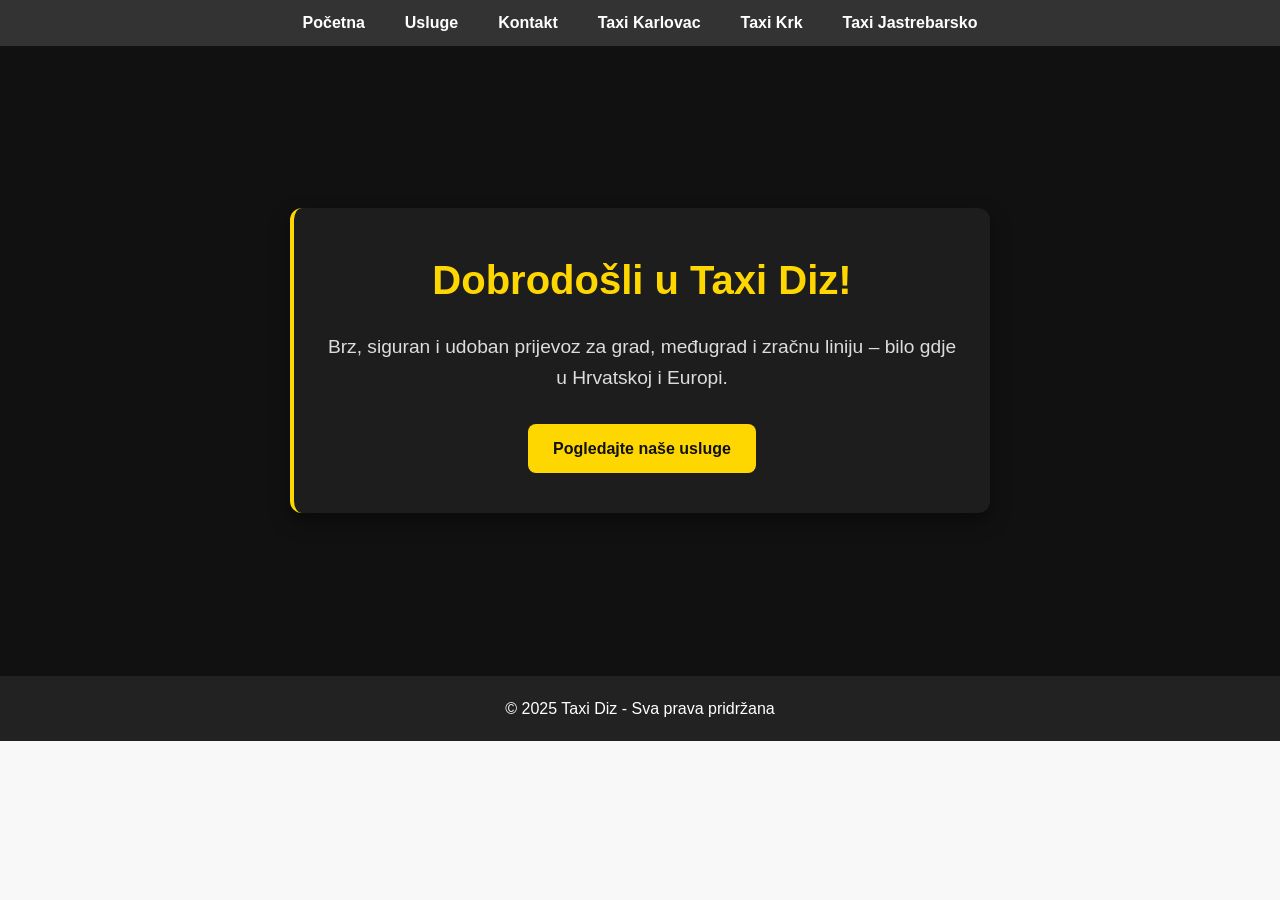
<file: index.html>
<!DOCTYPE html>
<html lang="hr">
<head>
    <meta charset="UTF-8">
    <meta name="viewport" content="width=device-width, initial-scale=1.0">
    <title>Početna - Taxi Diz</title>
    <meta name="description" content="Dobrodošli u Taxi Diz! Brz, siguran i udoban taxi i kombi prijevoz u Karlovcu, Krku i Jastrebarskom.">
    <link rel="stylesheet" href="style.css">
</head>
<body>
<nav>
  <div class="menu-toggle" id="mobile-menu">
    <span></span>
    <span></span>
    <span></span>
    <span></span>
  </div>
  <ul class="nav-list">
    <li><a href="index.html">Početna</a></li>
    <li><a href="usluge.html">Usluge</a></li>
    <li><a href="kontakt.html">Kontakt</a></li>
    <li><a href="karlovac.html">Taxi Karlovac</a></li>
    <li><a href="krk.html">Taxi Krk</a></li>
    <li><a href="jastrebarsko.html">Taxi Jastrebarsko</a></li>
  </ul>
</nav>
<script>
const mobileMenu = document.getElementById('mobile-menu');
const navList = document.querySelector('.nav-list');

mobileMenu.addEventListener('click', () => {
  navList.classList.toggle('active');
});
</script>

    <!-- HERO / DOBRODOŠLICA -->
    <section class="pocetna-dark">
        <div class="welcome-box">
            <h2>Dobrodošli u Taxi Diz!</h2>
            <p>Brz, siguran i udoban prijevoz za grad, međugrad i zračnu liniju – bilo gdje u Hrvatskoj i Europi.</p>
            <a href="usluge.html" class="btn-usluge">Pogledajte naše usluge</a>
        </div>
    </section>

    <!-- FOOTER -->
    <footer>
        <p>&copy; 2025 Taxi Diz - Sva prava pridržana</p>
    </footer>

</body>
</html>
</file>
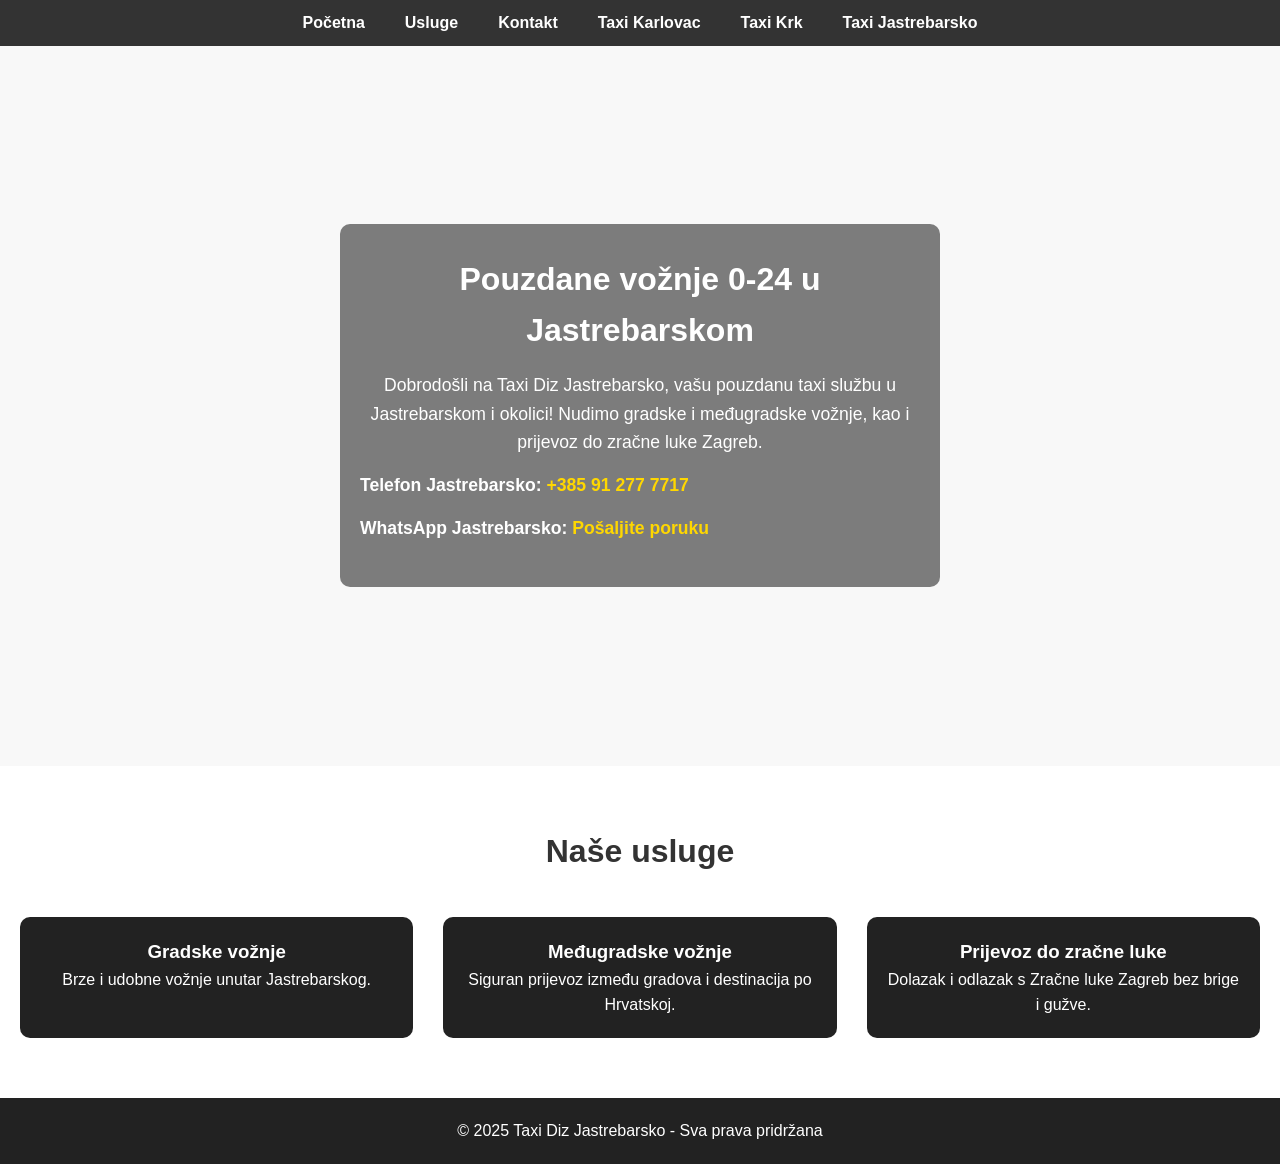
<file: jastrebarsko.html>
<!DOCTYPE html>
<html lang="hr">
<head>
    <meta charset="UTF-8">
    <meta name="viewport" content="width=device-width, initial-scale=1.0">
    <title>Taxi Jastrebarsko</title>
    <meta name="description" content="Taxi Jastrebarsko — brza i pouzdana taxi služba u Jastrebarskom i okolici. Nazovite nas za gradske i međugradske vožnje!">
    <link rel="stylesheet" href="style.css">
</head>
<body>
<nav>
  <div class="menu-toggle" id="mobile-menu">
    <span></span>
    <span></span>
    <span></span>
    <span></span>
  </div>
  <ul class="nav-list">
    <li><a href="index.html">Početna</a></li>
    <li><a href="usluge.html">Usluge</a></li>
    <li><a href="kontakt.html">Kontakt</a></li>
    <li><a href="karlovac.html">Taxi Karlovac</a></li>
    <li><a href="krk.html">Taxi Krk</a></li>
    <li><a href="jastrebarsko.html">Taxi Jastrebarsko</a></li>
  </ul>
</nav>
<script>
const mobileMenu = document.getElementById('mobile-menu');
const navList = document.querySelector('.nav-list');

mobileMenu.addEventListener('click', () => {
  navList.classList.toggle('active');
});
</script>
    <!-- HERO / LANDING SECTION -->
    <section class="hero">
        <div class="overlay">
            <h2>Pouzdane vožnje 0-24 u Jastrebarskom</h2>
            <p>Dobrodošli na Taxi Diz Jastrebarsko, vašu pouzdanu taxi službu u Jastrebarskom i okolici! Nudimo gradske i međugradske vožnje, kao i prijevoz do zračne luke Zagreb.</p>
            <div class="kontakt-info">
                <p><strong>Telefon Jastrebarsko:</strong> <a href="tel:+385912777717">+385 91 277 7717</a></p>
                <p><strong>WhatsApp Jastrebarsko:</strong> <a href="https://wa.me/385912777717" target="_blank">Pošaljite poruku</a></p>
            </div>
        </div>
    </section>

    <!-- USLUGE SECTION -->
    <section class="usluge">
        <h2>Naše usluge</h2>
        <div class="usluge-grid">
            <div class="usluga">
                <h3>Gradske vožnje</h3>
                <p>Brze i udobne vožnje unutar Jastrebarskog.</p>
            </div>
            <div class="usluga">
                <h3>Međugradske vožnje</h3>
                <p>Siguran prijevoz između gradova i destinacija po Hrvatskoj.</p>
            </div>
            <div class="usluga">
                <h3>Prijevoz do zračne luke</h3>
                <p>Dolazak i odlazak s Zračne luke Zagreb bez brige i gužve.</p>
            </div>
        </div>
    </section>

    <!-- FOOTER -->
    <footer>
        <p>&copy; 2025 Taxi Diz Jastrebarsko - Sva prava pridržana</p>
    </footer>

</body>
</html>
</file>
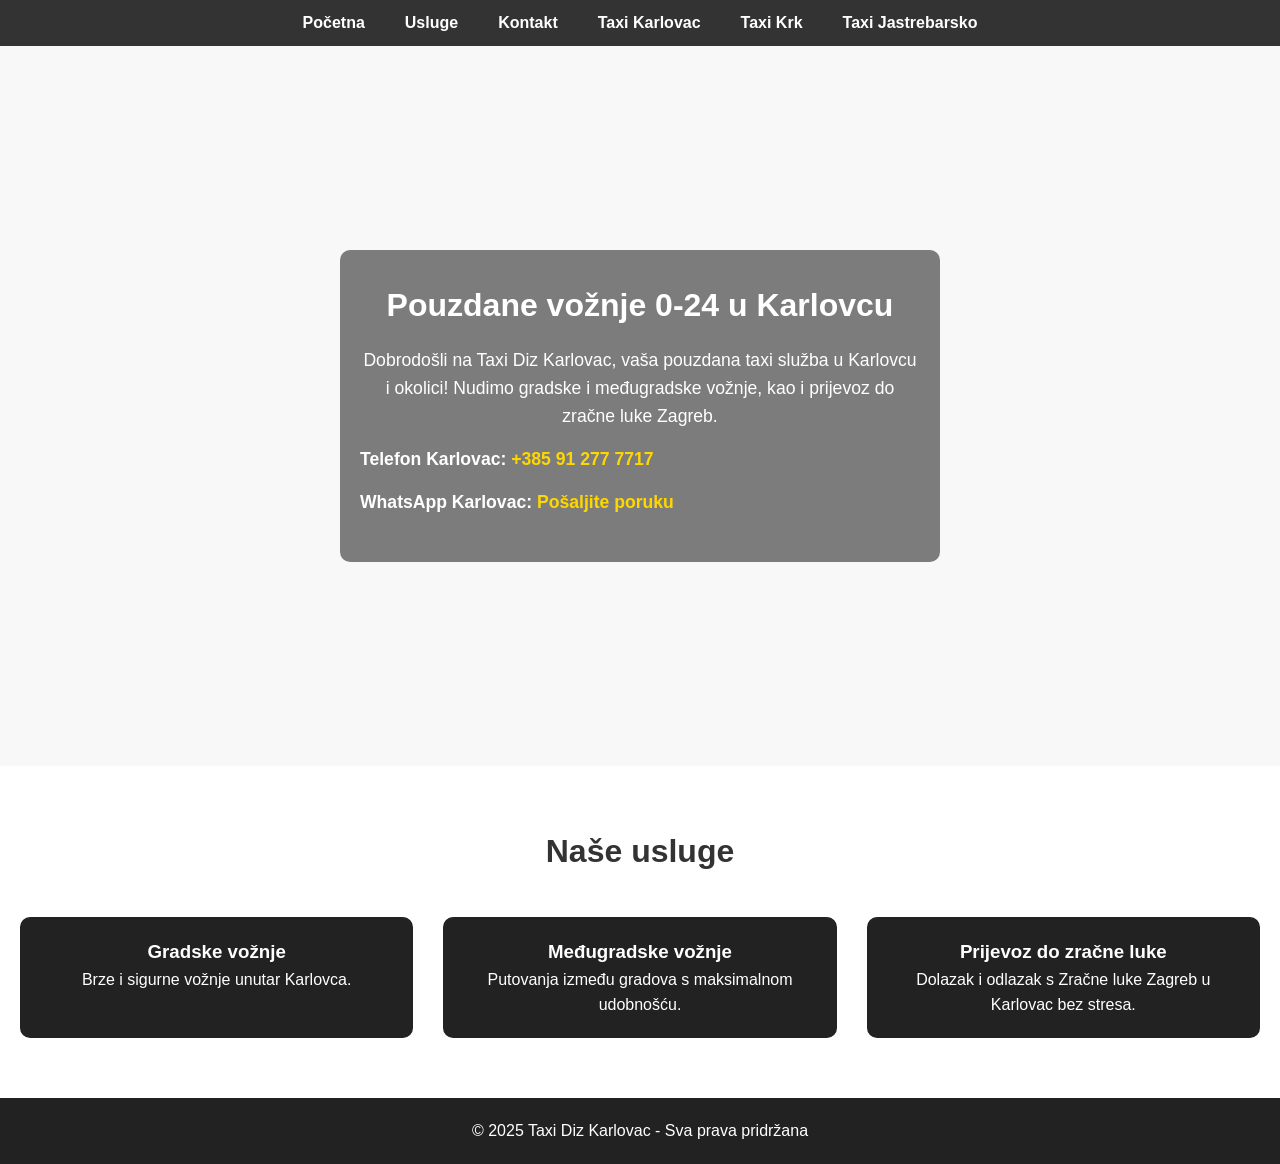
<file: karlovac.html>
<!DOCTYPE html>
<html lang="hr">
<head>
    <meta charset="UTF-8">
    <meta name="viewport" content="width=device-width, initial-scale=1.0">
    <title>Taxi Karlovac</title>
    <meta name="description" content="Taxi Karlovac — brza i pouzdana taxi služba u Karlovcu. Nazovite nas za prijevoz u gradu i okolici!">
    <link rel="stylesheet" href="style.css">
</head>
<body>
<nav>
  <div class="menu-toggle" id="mobile-menu">
    <span></span>
    <span></span>
    <span></span>
    <span></span>
  </div>
  <ul class="nav-list">
    <li><a href="index.html">Početna</a></li>
    <li><a href="usluge.html">Usluge</a></li>
    <li><a href="kontakt.html">Kontakt</a></li>
    <li><a href="karlovac.html">Taxi Karlovac</a></li>
    <li><a href="krk.html">Taxi Krk</a></li>
    <li><a href="jastrebarsko.html">Taxi Jastrebarsko</a></li>
  </ul>
</nav>
<script>
const mobileMenu = document.getElementById('mobile-menu');
const navList = document.querySelector('.nav-list');

mobileMenu.addEventListener('click', () => {
  navList.classList.toggle('active');
});
</script>
    <!-- HERO / LANDING SECTION -->
    <section class="hero">
        <div class="overlay">
            <h2>Pouzdane vožnje 0-24 u Karlovcu</h2>
            <p>Dobrodošli na Taxi Diz Karlovac, vaša pouzdana taxi služba u Karlovcu i okolici! Nudimo gradske i međugradske vožnje, kao i prijevoz do zračne luke Zagreb.</p>
            <div class="kontakt-info">
                <p><strong>Telefon Karlovac:</strong> <a href="tel:+385912777717">+385 91 277 7717</a></p>
                <p><strong>WhatsApp Karlovac:</strong> <a href="https://wa.me/385912777717" target="_blank">Pošaljite poruku</a></p>
            </div>
        </div>
    </section>

    <!-- USLUGE SECTION -->
    <section class="usluge">
        <h2>Naše usluge</h2>
        <div class="usluge-grid">
            <div class="usluga">
                <h3>Gradske vožnje</h3>
                <p>Brze i sigurne vožnje unutar Karlovca.</p>
            </div>
            <div class="usluga">
                <h3>Međugradske vožnje</h3>
                <p>Putovanja između gradova s maksimalnom udobnošću.</p>
            </div>
            <div class="usluga">
                <h3>Prijevoz do zračne luke</h3>
                <p>Dolazak i odlazak s Zračne luke Zagreb u Karlovac bez stresa.</p>
            </div>
        </div>
    </section>

    <!-- FOOTER -->
    <footer>
        <p>&copy; 2025 Taxi Diz Karlovac - Sva prava pridržana</p>
    </footer>

</body>
</html>
</file>
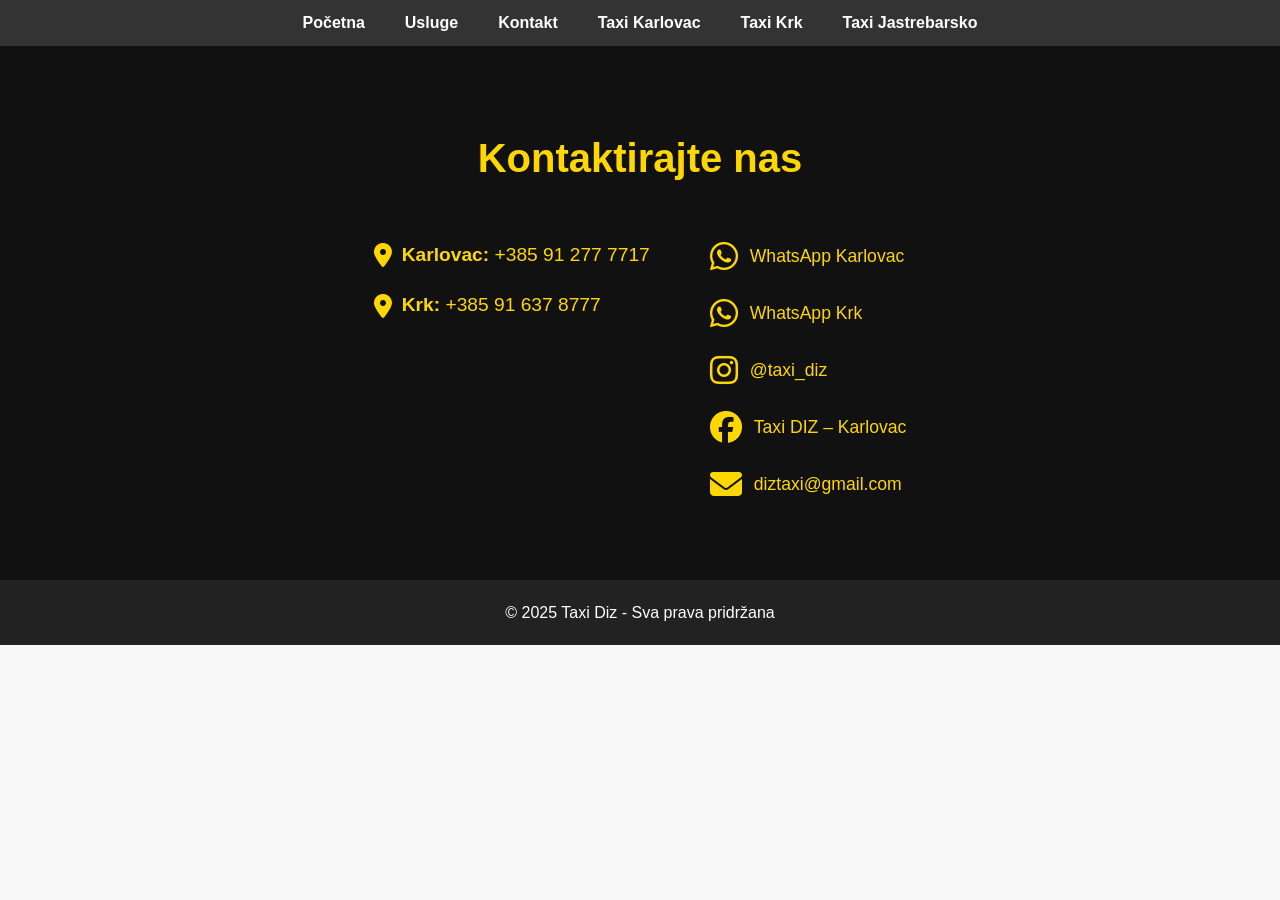
<file: kontakt.html>
<!DOCTYPE html>
<html lang="hr">
<head>
  <meta charset="UTF-8" />
  <meta name="viewport" content="width=device-width, initial-scale=1.0" />
  <title>Kontakt – Taxi Diz</title>
  <meta name="description" content="Kontaktirajte Taxi Diz Karlovac i Krk putem telefona, WhatsAppa, Instagrama, Facebooka ili e-maila. Dostupni smo 0-24.">
  <link rel="stylesheet" href="style.css" />

  <!-- Ikone (Font Awesome) -->
  <link rel="stylesheet" href="https://cdnjs.cloudflare.com/ajax/libs/font-awesome/6.5.0/css/all.min.css">
</head>
<body>
<nav>
  <div class="menu-toggle" id="mobile-menu">
    <span></span>
    <span></span>
    <span></span>
    <span></span>
  </div>
  <ul class="nav-list">
    <li><a href="index.html">Početna</a></li>
    <li><a href="usluge.html">Usluge</a></li>
    <li><a href="kontakt.html">Kontakt</a></li>
    <li><a href="karlovac.html">Taxi Karlovac</a></li>
    <li><a href="krk.html">Taxi Krk</a></li>
    <li><a href="jastrebarsko.html">Taxi Jastrebarsko</a></li>
  </ul>
</nav>
<script>
const mobileMenu = document.getElementById('mobile-menu');
const navList = document.querySelector('.nav-list');

mobileMenu.addEventListener('click', () => {
  navList.classList.toggle('active');
});
</script>
  <!-- KONTAKT SEKCIJA -->
  <section class="kontakt-section">
    <h2>Kontaktirajte nas</h2>

    <div class="kontakt-grid">
      <!-- Lijevi stupac -->
      <div class="kontakt-info">
        <div class="kontakt-item">
          <i class="fa-solid fa-location-dot"></i>
          <p><strong>Karlovac:</strong> <a href="tel:+385912777717">+385 91 277 7717</a></p>
        </div>

        <div class="kontakt-item">
          <i class="fa-solid fa-location-dot"></i>
          <p><strong>Krk:</strong> <a href="tel:+385916378777">+385 91 637 8777</a></p>
        </div>
      </div>

      <!-- Desni stupac s ikonama -->
      <div class="kontakt-ikone">
        <a href="https://wa.me/385912777717" target="_blank" title="WhatsApp Karlovac">
          <i class="fa-brands fa-whatsapp"></i><span>WhatsApp Karlovac</span>
        </a>

        <a href="https://wa.me/385916378777" target="_blank" title="WhatsApp Krk">
          <i class="fa-brands fa-whatsapp"></i><span>WhatsApp Krk</span>
        </a>

        <a href="https://www.instagram.com/taxi_diz/" target="_blank" title="Instagram">
          <i class="fa-brands fa-instagram"></i><span>@taxi_diz</span>
        </a>

        <a href="https://www.facebook.com/profile.php?id=61551151557973" target="_blank" title="Facebook">
          <i class="fa-brands fa-facebook"></i><span>Taxi DIZ – Karlovac</span>
        </a>

        <a href="mailto:diztaxi@gmail.com" title="E-mail">
          <i class="fa-solid fa-envelope"></i><span>diztaxi@gmail.com</span>
        </a>
      </div>
    </div>
  </section>

  <!-- FOOTER -->
  <footer>
    <p>&copy; 2025 Taxi Diz - Sva prava pridržana</p>
  </footer>

</body>
</html>
</file>
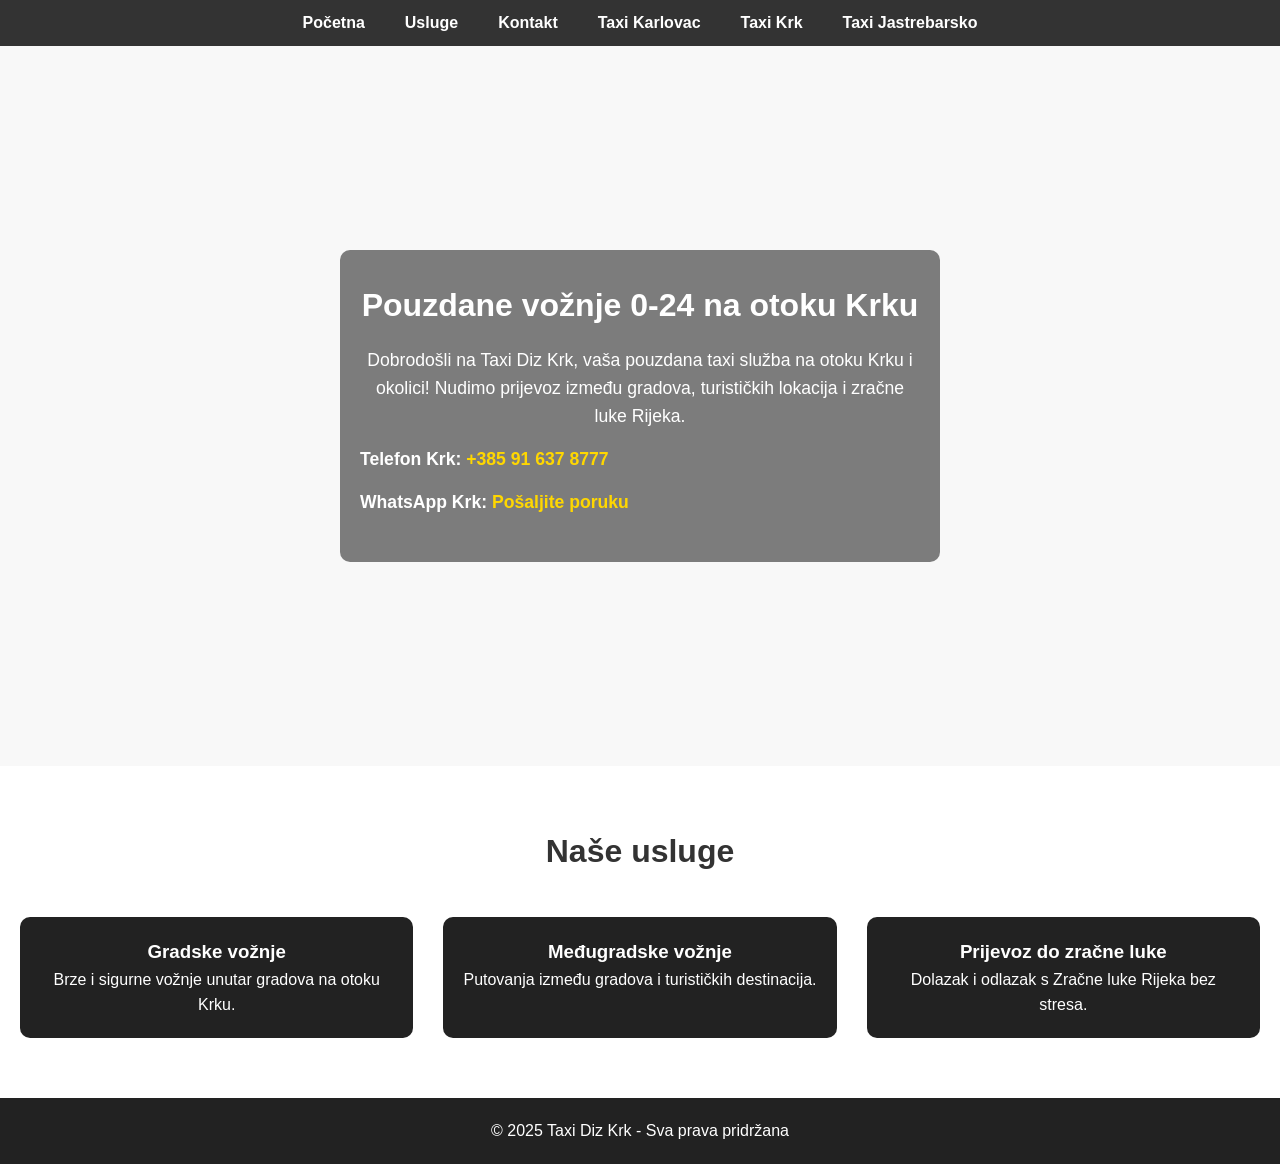
<file: krk.html>
<!DOCTYPE html>
<html lang="hr">
<head>
    <meta charset="UTF-8">
    <meta name="viewport" content="width=device-width, initial-scale=1.0">
    <title>Taxi Krk</title>
    <meta name="description" content="Taxi Krk — brza i pouzdana taxi služba na otoku Krku. Nazovite nas za prijevoz po otoku i okolici!">
    <link rel="stylesheet" href="style.css">
</head>
<body>
<nav>
  <div class="menu-toggle" id="mobile-menu">
    <span></span>
    <span></span>
    <span></span>
    <span></span>
  </div>
  <ul class="nav-list">
    <li><a href="index.html">Početna</a></li>
    <li><a href="usluge.html">Usluge</a></li>
    <li><a href="kontakt.html">Kontakt</a></li>
    <li><a href="karlovac.html">Taxi Karlovac</a></li>
    <li><a href="krk.html">Taxi Krk</a></li>
    <li><a href="jastrebarsko.html">Taxi Jastrebarsko</a></li>
  </ul>
</nav>
<script>
const mobileMenu = document.getElementById('mobile-menu');
const navList = document.querySelector('.nav-list');

mobileMenu.addEventListener('click', () => {
  navList.classList.toggle('active');
});
</script>
    <!-- HERO / LANDING SECTION -->
    <section class="hero">
        <div class="overlay">
            <h2>Pouzdane vožnje 0-24 na otoku Krku</h2>
            <p>Dobrodošli na Taxi Diz Krk, vaša pouzdana taxi služba na otoku Krku i okolici! Nudimo prijevoz između gradova, turističkih lokacija i zračne luke Rijeka.</p>
            <div class="kontakt-info">
                <p><strong>Telefon Krk:</strong> <a href="tel:+385916378777">+385 91 637 8777</a></p>
                <p><strong>WhatsApp Krk:</strong> <a href="https://wa.me/385916378777" target="_blank">Pošaljite poruku</a></p>
            </div>
        </div>
    </section>

    <!-- USLUGE SECTION -->
    <section class="usluge">
        <h2>Naše usluge</h2>
        <div class="usluge-grid">
            <div class="usluga">
                <h3>Gradske vožnje</h3>
                <p>Brze i sigurne vožnje unutar gradova na otoku Krku.</p>
            </div>
            <div class="usluga">
                <h3>Međugradske vožnje</h3>
                <p>Putovanja između gradova i turističkih destinacija.</p>
            </div>
            <div class="usluga">
                <h3>Prijevoz do zračne luke</h3>
                <p>Dolazak i odlazak s Zračne luke Rijeka bez stresa.</p>
            </div>
        </div>
    </section>

    <!-- FOOTER -->
    <footer>
        <p>&copy; 2025 Taxi Diz Krk - Sva prava pridržana</p>
    </footer>

</body>
</html>
</file>
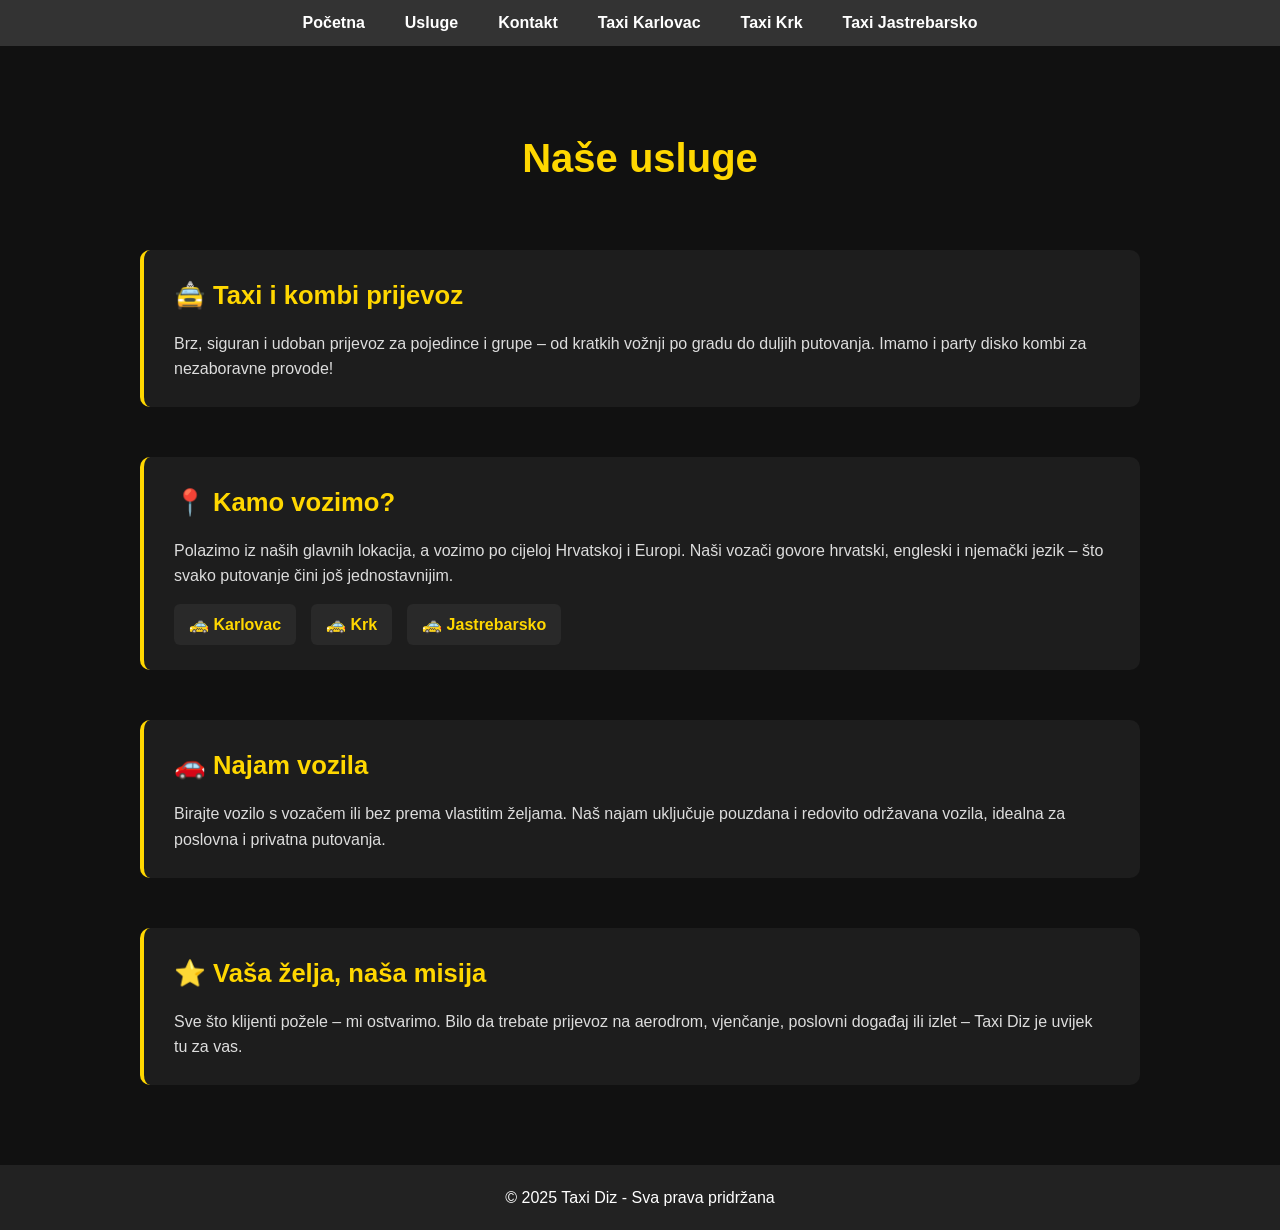
<file: usluge.html>
<!DOCTYPE html>
<html lang="hr">
<head>
    <meta charset="UTF-8">
    <meta name="viewport" content="width=device-width, initial-scale=1.0">
    <title>Naše usluge - Taxi Diz</title>
    <meta name="description" content="Taxi Diz nudi gradske, međugradske i zračne vožnje, najam vozila te taxi i kombi prijevoz u Karlovcu, Krku i Jastrebarskom.">
    <link rel="stylesheet" href="style.css">
</head>
<body>
<nav>
  <div class="menu-toggle" id="mobile-menu">
    <span></span>
    <span></span>
    <span></span>
    <span></span>
  </div>
  <ul class="nav-list">
    <li><a href="index.html">Početna</a></li>
    <li><a href="usluge.html">Usluge</a></li>
    <li><a href="kontakt.html">Kontakt</a></li>
    <li><a href="karlovac.html">Taxi Karlovac</a></li>
    <li><a href="krk.html">Taxi Krk</a></li>
    <li><a href="jastrebarsko.html">Taxi Jastrebarsko</a></li>
  </ul>
</nav>
<script>
const mobileMenu = document.getElementById('mobile-menu');
const navList = document.querySelector('.nav-list');

mobileMenu.addEventListener('click', () => {
  navList.classList.toggle('active');
});
</script>
    <!-- USLUGE SECTION -->
    <section class="usluge-dark">
        <h2>Naše usluge</h2>

        <div class="usluge-lista">

            <div class="usluga-blok">
                <h3>🚖 Taxi i kombi prijevoz</h3>
                <p>Brz, siguran i udoban prijevoz za pojedince i grupe – od kratkih vožnji po gradu do duljih putovanja. Imamo i party disko kombi za nezaboravne provode!</p>
            </div>

            <div class="usluga-blok">
                <h3>📍 Kamo vozimo?</h3>
                <p>Polazimo iz naših glavnih lokacija, a vozimo po cijeloj Hrvatskoj i Europi. Naši vozači govore hrvatski, engleski i njemački jezik – što svako putovanje čini još jednostavnijim.</p>
                <div class="lokacije">
                    <a href="karlovac.html">🚕 Karlovac</a>
                    <a href="krk.html">🚕 Krk</a>
                    <a href="jastrebarsko.html">🚕 Jastrebarsko</a>
                </div>
            </div>

            <div class="usluga-blok">
                <h3>🚗 Najam vozila</h3>
                <p>Birajte vozilo s vozačem ili bez prema vlastitim željama. Naš najam uključuje pouzdana i redovito održavana vozila, idealna za poslovna i privatna putovanja.</p>
            </div>

            <div class="usluga-blok">
                <h3>⭐ Vaša želja, naša misija</h3>
                <p>Sve što klijenti požele – mi ostvarimo. Bilo da trebate prijevoz na aerodrom, vjenčanje, poslovni događaj ili izlet – Taxi Diz je uvijek tu za vas.</p>
            </div>

        </div>
    </section>

    <!-- FOOTER -->
    <footer>
        <p>&copy; 2025 Taxi Diz - Sva prava pridržana</p>
    </footer>

</body>
</html>
</file>
<file: style.css>
/* Reset i osnovno */
* {
    margin: 0;
    padding: 0;
    box-sizing: border-box;
}

body {
    font-family: Arial, sans-serif;
    background-color: #f8f8f8;
    color: #333;
    line-height: 1.6;
}

/* HEADER */
header {
    display: flex;
    justify-content: space-between;
    align-items: center;
    padding: 20px 40px;
    background-color: #222;
    color: #fff;
    flex-wrap: wrap;
}

header .logo h1 {
    font-size: 2rem;
}

header nav a {
    margin-left: 20px;
    color: #ffd700;
    text-decoration: none;
    font-weight: bold;
    transition: color 0.3s;
}

header nav a:hover {
    color: #fff;
}
/* Glavna navigacija */
nav {
  background-color: #333;
  padding: 10px 0;
}

nav ul {
  list-style-type: none;
  display: flex;
  justify-content: center;
  gap: 20px;
  margin: 0;
  padding: 0;
}

nav ul li a {
  text-decoration: none;
  color: white;
  font-weight: bold;
  padding: 5px 10px;
  transition: background 0.3s;
}

nav ul li a:hover {
  background-color: #555;
  border-radius: 5px;
}

/* Responsive meni za mobitel */
@media (max-width: 768px) {
  nav ul {
    flex-direction: column;
    gap: 10px;
  }
}
/* HERO SECTION */
.hero {
    position: relative;
    display: flex;               /* flex centriranje */
    justify-content: center;     /* horizontalno centriranje */
    align-items: center;         /* vertikalno centriranje */
    overflow: hidden;
    height: 80vh;                /* visina hero sekcije */
}

.hero img {
    width: 100%;
    height: 100%;
    object-fit: cover;           /* slika popuni prostor */
    display: block;
    filter: brightness(0.6);
    transition: transform 0.5s;
}

.hero img:hover {
    transform: scale(1.05);
}

.overlay {
    text-align: center;
    color: #fff;
    padding: 30px 20px;
    max-width: 600px;
    width: 90%;
    background: rgba(0, 0, 0, 0.5);
    border-radius: 10px;
    animation: fadeInUp 1s ease forwards;
}

.overlay h2 {
    font-size: 2rem;
    margin-bottom: 15px;
}

.overlay p {
    font-size: 1.1rem;
    margin-bottom: 15px;
}

.overlay a {
    color: #ffd700;
    text-decoration: none;
    font-weight: bold;
}

.overlay a:hover {
    text-decoration: underline;
}

/* ANIMACIJA HERO TEKSTA */
@keyframes fadeInUp {
    0% { opacity: 0; transform: translateY(30px); }
    100% { opacity: 1; transform: translateY(0); }
}

/* USLUGE */
.usluge {
    padding: 60px 20px;
    text-align: center;
    background-color: #fff;
}

.usluge h2 {
    font-size: 2rem;
    margin-bottom: 40px;
}

.usluge-grid {
    display: grid;
    grid-template-columns: repeat(auto-fit, minmax(250px, 1fr));
    gap: 30px;
}

.usluga {
    background-color: #222;
    color: #fff;
    padding: 20px;
    border-radius: 10px;
    transition: transform 0.3s, box-shadow 0.3s;
}

.usluga:hover {
    transform: translateY(-10px);
    box-shadow: 0 10px 20px rgba(0,0,0,0.3);
}

/* FOOTER */
footer {
    padding: 20px;
    background-color: #222;
    color: #fff;
    text-align: center;
}
/* KONTAKT STRANICA */
.kontakt-section {
  background-color: #111;
  color: #ffd700;
  text-align: center;
  padding: 80px 20px;
}

.kontakt-section h2 {
  font-size: 2.5rem;
  margin-bottom: 50px;
}

.kontakt-grid {
  display: flex;
  flex-wrap: wrap;
  justify-content: center;
  align-items: flex-start;
  gap: 60px;
  max-width: 900px;
  margin: 0 auto;
}

.kontakt-info {
  text-align: left;
}

.kontakt-item {
  display: flex;
  align-items: center;
  gap: 10px;
  font-size: 1.2rem;
  margin-bottom: 20px;
}

.kontakt-item i {
  color: #ffd700;
  font-size: 1.5rem;
}

.kontakt-item a {
  color: #ffd700;
  text-decoration: none;
  transition: color 0.3s;
}

.kontakt-item a:hover {
  color: #fff;
}

.kontakt-ikone {
  display: flex;
  flex-direction: column;
  gap: 25px;
  align-items: flex-start;
}

.kontakt-ikone a {
  color: #ffd700;
  text-decoration: none;
  display: flex;
  align-items: center;
  gap: 12px;
  font-size: 1.1rem;
  transition: transform 0.3s, color 0.3s;
}

.kontakt-ikone a:hover {
  transform: translateX(5px);
  color: #fff;
}

.kontakt-ikone i {
  font-size: 2rem;
}

/* RESPONSIVE */
@media (max-width: 768px) {
  .kontakt-grid {
    flex-direction: column;
    align-items: center;
    text-align: center;
  }

  .kontakt-info, .kontakt-ikone {
    align-items: center;
  }

  .kontakt-item {
    justify-content: center;
  }
}
/* ============================= */
/* USLUGE STRANICA (Taxi Diz)   */
/* ============================= */
.usluge-dark {
  background-color: #111;
  color: #ffd700;
  text-align: left;
  padding: 80px 20px;
}

.usluge-dark h2 {
  text-align: center;
  font-size: 2.5rem;
  margin-bottom: 60px;
  color: #ffd700;
}

.usluge-lista {
  max-width: 1000px;
  margin: 0 auto;
  display: flex;
  flex-direction: column;
  gap: 50px;
}

.usluga-blok {
  background-color: rgba(255, 255, 255, 0.05);
  border-left: 4px solid #ffd700;
  padding: 25px 30px;
  border-radius: 10px;
  transition: transform 0.3s, box-shadow 0.3s;
}

.usluga-blok:hover {
  transform: translateY(-5px);
  box-shadow: 0 8px 20px rgba(0,0,0,0.4);
}

.usluga-blok h3 {
  color: #ffd700;
  font-size: 1.6rem;
  margin-bottom: 15px;
}

.usluga-blok p {
  color: #ddd;
  line-height: 1.6;
}

.lokacije {
  margin-top: 15px;
  display: flex;
  gap: 15px;
  flex-wrap: wrap;
}

.lokacije a {
  color: #ffd700;
  text-decoration: none;
  font-weight: bold;
  background-color: rgba(255,255,255,0.05);
  padding: 8px 15px;
  border-radius: 6px;
  transition: background-color 0.3s, color 0.3s;
}

.lokacije a:hover {
  background-color: #ffd700;
  color: #111;
}

/* RESPONSIVE */
@media (max-width: 768px) {
  .usluge-dark {
    text-align: center;
  }
  .usluga-blok {
    padding: 20px;
  }
  .lokacije {
    justify-content: center;
  }
}
/* ============================= */
/* POČETNA STRANICA (Taxi Diz)   */
/* ============================= */
.pocetna-dark {
    background-color: #111;
    color: #ffd700;
    text-align: center;
    padding: 150px 20px;
    display: flex;
    justify-content: center;
    align-items: center;
    min-height: 70vh;
}

.welcome-box {
    max-width: 700px;
    background-color: rgba(255, 255, 255, 0.05);
    padding: 40px 30px;
    border-radius: 12px;
    border-left: 4px solid #ffd700;
    box-shadow: 0 8px 20px rgba(0,0,0,0.4);
    transition: transform 0.3s, box-shadow 0.3s;
}

.welcome-box:hover {
    transform: translateY(-5px);
    box-shadow: 0 12px 30px rgba(0,0,0,0.5);
}

.welcome-box h2 {
    font-size: 2.5rem;
    margin-bottom: 20px;
    color: #ffd700;
}

.welcome-box p {
    color: #ddd;
    font-size: 1.2rem;
    margin-bottom: 30px;
    line-height: 1.6;
}

.btn-usluge {
    display: inline-block;
    background-color: #ffd700;
    color: #111;
    padding: 12px 25px;
    text-decoration: none;
    font-weight: bold;
    border-radius: 8px;
    transition: background-color 0.3s, transform 0.3s;
}

.btn-usluge:hover {
    background-color: #e6c200;
    transform: translateY(-2px);
}

/* RESPONSIVE */
@media (max-width: 768px) {
    .pocetna-dark {
        padding: 100px 15px;
    }

    .welcome-box h2 {
        font-size: 2rem;
    }

    .welcome-box p {
        font-size: 1rem;
    }
}
/* Hamburger meni */
.menu-toggle {
  display: none;
  flex-direction: column;
  cursor: pointer;
  gap: 5px;
  padding: 10px;
}

.menu-toggle span {
  height: 3px;
  width: 25px;
  background-color: #fff;
  border-radius: 2px;
}

.nav-list {
  list-style-type: none;
  display: flex;
  justify-content: center;
  gap: 20px;
  margin: 0;
  padding: 0;
}

.nav-list li a {
  text-decoration: none;
  color: white;
  font-weight: bold;
  padding: 5px 10px;
  transition: background 0.3s;
}

.nav-list li a:hover {
  background-color: #555;
  border-radius: 5px;
}

/* Responsive */
@media (max-width: 768px) {
  .menu-toggle {
    display: flex;
  }
  
  .nav-list {
    display: none;
    flex-direction: column;
    width: 100%;
    text-align: center;
    background-color: #333;
  }
  
  .nav-list.active {
    display: flex;
  }
  
  .nav-list li {
    margin: 10px 0;
  }
}
</file>
